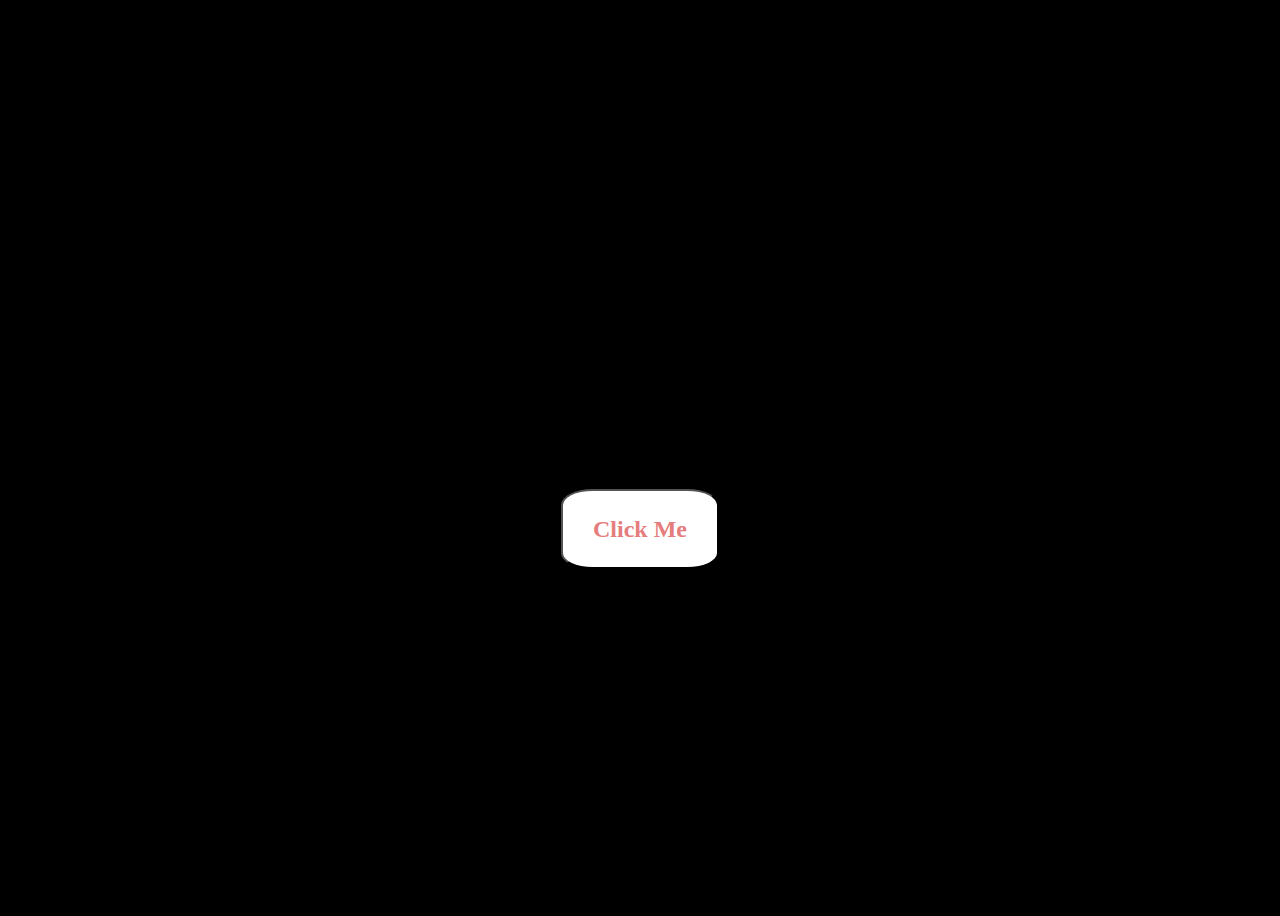
<file: index.html>
<!DOCTYPE html>
<html lang="en">
    <head>
        <meta charset="UTF-8">
        <meta name="viewport" content="width=device-width, initial-scale=1.0">
        <title>Happy Valentine's Day</title>
        <link rel="stylesheet" href="styles.css">
        <link href="https://fonts.googleapis.com/css2?family=Poppins:wght@300;400;700&display=swap" rel="stylesheet">

    </head>
    <body class="home-page">
        <h1 style="color: black;">Hi Cat</h1>
        <button onclick="window.location.href='click.html';">Click Me</button>

    </body>
</html>
</file>
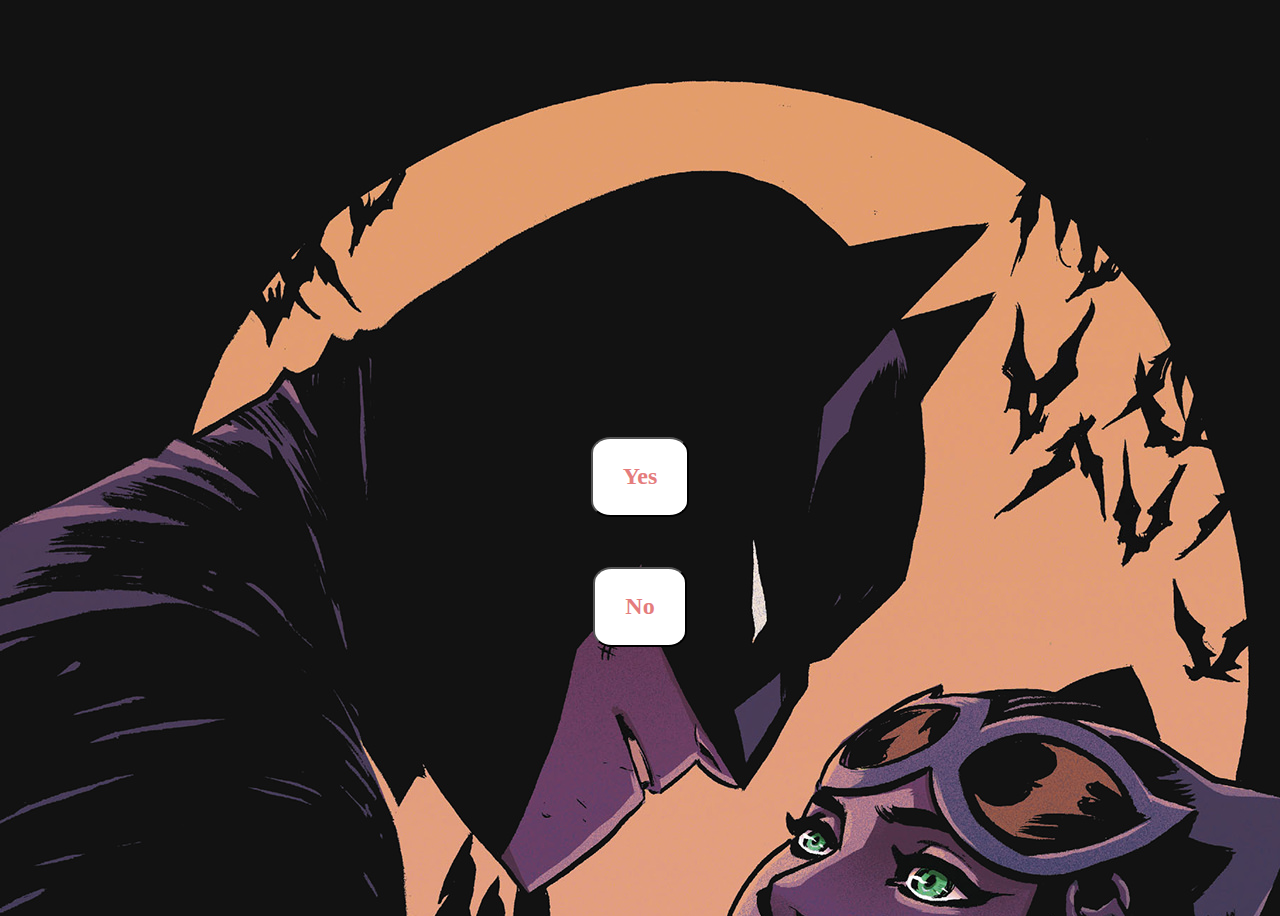
<file: click.html>
<!DOCTYPE html>
<html lang="en">
<head>
    <meta charset="UTF-8">
    <meta name="viewport" content="width=device-width, initial-scale=1.0">
    <title>Next Page</title>
    <link rel="stylesheet" href="styles.css"> <!-- If using an external CSS file -->
</head>
<body class="next-page"> <!-- Optional class for styling -->
    
    <h1>You've made me the happiest man for the past 420 days [yes it's actually 420, i checked]
        This is our second Valentine's together and I hope we have a million more ahead of us.
        Will you be my Valentine, my love?
    </h1>
    
    <button onclick="window.location.href='yes.html';">Yes</button>
    <button onclick="window.location.href='no.html';">No</button>

</body>
</html>
</file>
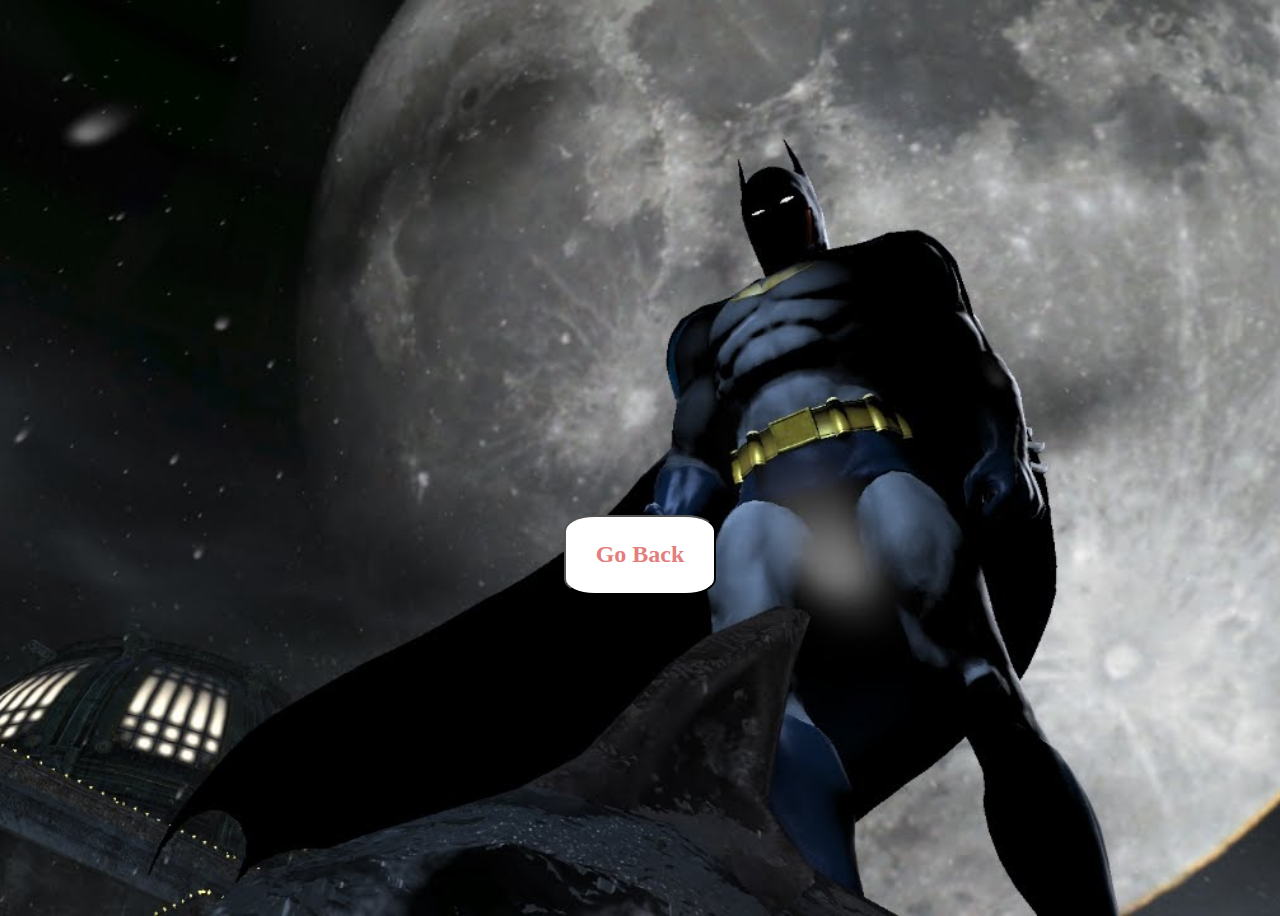
<file: no.html>
<!DOCTYPE html>
<html lang="en">
    <head>
        <meta charset="UTF-8">
        <meta name="viewport" content="width=device-width, initial-scale=1.0">
        <title>Happy Valentine's Day</title>
        <link rel="stylesheet" href="styles.css">
        <link href="https://fonts.googleapis.com/css2?family=Poppins:wght@300;400;700&display=swap" rel="stylesheet">

    </head>
    <body class="no">
        <h1 style="color: rgb(255, 0, 0);">WRONG ANSWER</h1>
        <a href="click.html">
            <button>Go Back</button>
        </a>

    </body>
</html>
</file>
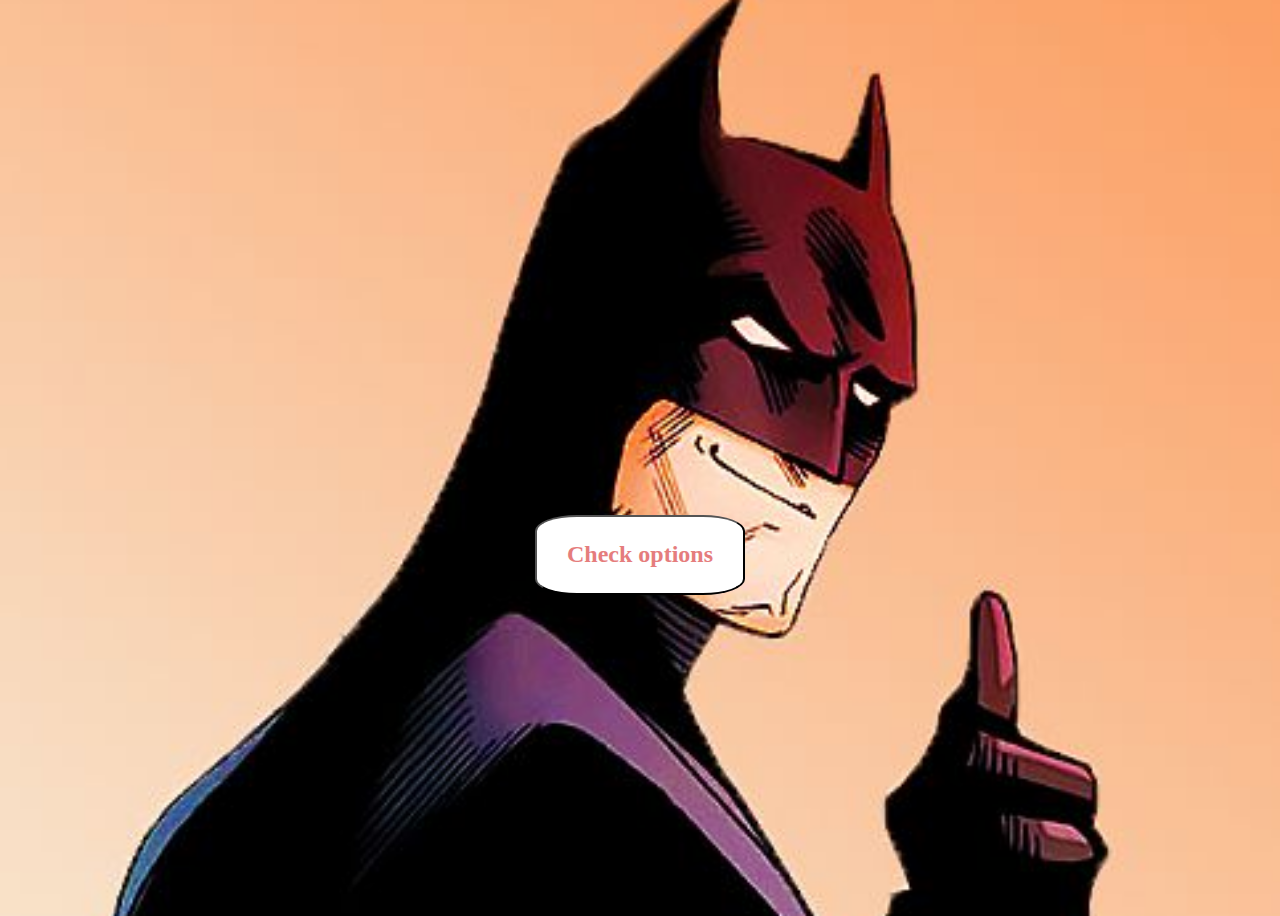
<file: yes.html>
<!DOCTYPE html>
<html lang="en">
    <head>
        <meta charset="UTF-8">
        <meta name="viewport" content="width=device-width, initial-scale=1.0">
        <title>Happy Valentine's Day</title>
        <link rel="stylesheet" href="styles.css">
        <link href="https://fonts.googleapis.com/css2?family=Poppins:wght@300;400;700&display=swap" rel="stylesheet">

    </head>
    <body class="yes">
        <h1 style="color: rgb(238, 113, 113);">I knew you'd make the right choice love:]
            Because I know you hate total surprises, you get to pick your gift
        </h1>
    
        <button onclick="window.location.href='options.html';">Check options</button>
        

    </body>
</html>
</file>
<file: styles.css>
/* Center everything */
body {
    font-family:'Times New Roman', Times, serif;
    font-weight: bold;
    text-align: center;
    background-color: #e57d7d;
    height: 300vh; /* Full height of viewport */
    flex-direction: column;   /* Stack elements */
}
h1 {
    height: 50px; /* Adjust as needed */
    display: flex; /* Optional: Center text vertically */
    align-items: center;
}
body.home-page{
    display: flex;
    justify-content: center;  /* Center horizontally */
    align-items: center;      /* Center vertically */
    background-color: black;
    background-size: cover; /* Ensures the image covers the whole screen */
    background-position: center; /* Centers the image */
    background-repeat: no-repeat; /* Prevents the image from repeating */
    height: 100vh; /* Full height of the viewport */
}

h1 {
    font-size: 1rem;  /* Large text */
    -webkit-text-stroke: 2px rgb(231, 119, 119); /* Outline thickness and color */
    color: white; /* Text color */
}

body.next-page {
    display: flex;
    background-image:url('images/next\ page\ background.jpg');;
    flex-direction: column;
    justify-content: center;  /* Center vertically */
    align-items: center;      /* Center horizontally */
    height: 100vh; /* Ensure full viewport height */
    text-align: center; /* Keep text centered */
}

body.next-page h1 {
    color: rgb(230, 123, 123);  /* Set text color */
    font-family: 'Times New Roman', Times, serif;
    -webkit-text-stroke: 2px white; /* Outline thickness and color */
    font-size: 50px; /* Adjust size */
    font-style: bold;
    opacity: 0;
    animation: fadeInUp 1s ease-out forwards;
    animation-delay: 0.3s; /* Add a slight delay for effect */
}

body.no {
    display: flex;
    background-image: url('images/imposing batman.jpg'); /* Use forward slash */
    background-size: cover; /* Ensures the image covers the entire screen */
    background-position: center; /* Centers the image */
    background-repeat: no-repeat; /* Prevents the image from repeating */
    flex-direction: column;
    justify-content: center;  /* Center vertically */
    align-items: center;      /* Center horizontally */
    height: 100vh; /* Ensure full viewport height */
    text-align: center; /* Keep text centered */
}

body.no h1 {
    color: rgb(255, 0, 0);  /* Set text color */
    font-family: 'Times New Roman', Times, serif;
    -webkit-text-stroke: 2px rgb(0, 0, 0); /* Outline thickness and color */
    font-size: 70px; /* Adjust size */
    font-style: bold;
    opacity: 0;
    animation: fadeInUp 1s ease-out forwards;
    animation-delay: 0.3s; /* Add a slight delay for effect */
}

body.yes {
    display: flex;
    background-image: url('images/happy batman.jpg'); /* Use forward slash */
    background-size: cover; /* Ensures the image covers the entire screen */
    background-position: center; /* Centers the image */
    background-repeat: no-repeat; /* Prevents the image from repeating */
    flex-direction: column;
    justify-content: center;  /* Center vertically */
    align-items: center;      /* Center horizontally */
    height: 100vh; /* Ensure full viewport height */
    text-align: center; /* Keep text centered */
}

body.yes h1 {
    color: rgb(255, 0, 0);  /* Set text color */
    font-family: 'Times New Roman', Times, serif;
    -webkit-text-stroke: 2px rgb(0, 0, 0); /* Outline thickness and color */
    font-size: 70px; /* Adjust size */
    font-style: bold;
    opacity: 0;
    animation: fadeInUp 1s ease-out forwards;
    animation-delay: 0.3s; /* Add a slight delay for effect */
}

body.options {
    display: flex;
    background-image: url('images/options.jpg'); /* Use forward slash */
    background-size: cover; /* Ensures the image covers the entire screen */
    background-position: center; /* Centers the image */
    background-repeat: no-repeat; /* Prevents the image from repeating */
    flex-direction: column;
    justify-content: center;  /* Center vertically */
    align-items: center;      /* Center horizontally */
    height: 100vh; /* Ensure full viewport height */
    text-align: center; /* Keep text centered */
}

body.options h1 {
    font-family: 'Times New Roman', Times, serif;
    -webkit-text-stroke: 2px rgb(0, 0, 0); /* Outline thickness and color */
    font-size: 70px; /* Adjust size */
    font-style: bold;
    opacity: 0;
    animation: fadeInUp 1s ease-out forwards;
    animation-delay: 0.3s; /* Add a slight delay for effect */
}

body.options {
    display: flex;
    justify-content: space-between; /* Space between items */
    align-items: center; /* Center text vertically */
    height: 100vh; /* Full viewport height */
    margin: 0;
    padding: 0;
    background-color: #f0f0f0;
}

h1 {
    font-family: 'Times New Roman', Times, serif;
    font-size: 2rem;
    font-weight: bold;
    color: #333;
}

.left-text {
    margin-left: 20px; /* Optional: Adjust the left text */
    color: rgb(187, 54, 52);  /* Set text color */
}

.right-text {
    margin-right: 20px; /* Optional: Adjust the right text */
    color: rgb(234, 234, 234);  /* Set text color */
}





/* Style the button */
button {
    height: 80px;
    margin-top: 50px;
    padding: 15px 30px;
    font-size: 1.5rem;
    font-family: 'Times New Roman', Times, serif;
    font-weight: bold;
    cursor: pointer;
    border-radius: 20%;;
    background-color: rgb(255, 255, 255);
    color:#e57d7d
}
button:hover {
    transform: scale(1.1); /* Increase size on hover */
    transition: transform 0.2s ease-in-out;
}
@keyframes fadeInUp {
    0% {
        opacity: 0;
        transform: translateY(20px);
    }
    100% {
        opacity: 1;
        transform: translateY(0);
    }
}

/* Apply animation */
h1, p {
    opacity: 0;
    animation: fadeInUp 1s ease-out forwards;
}
</file>
